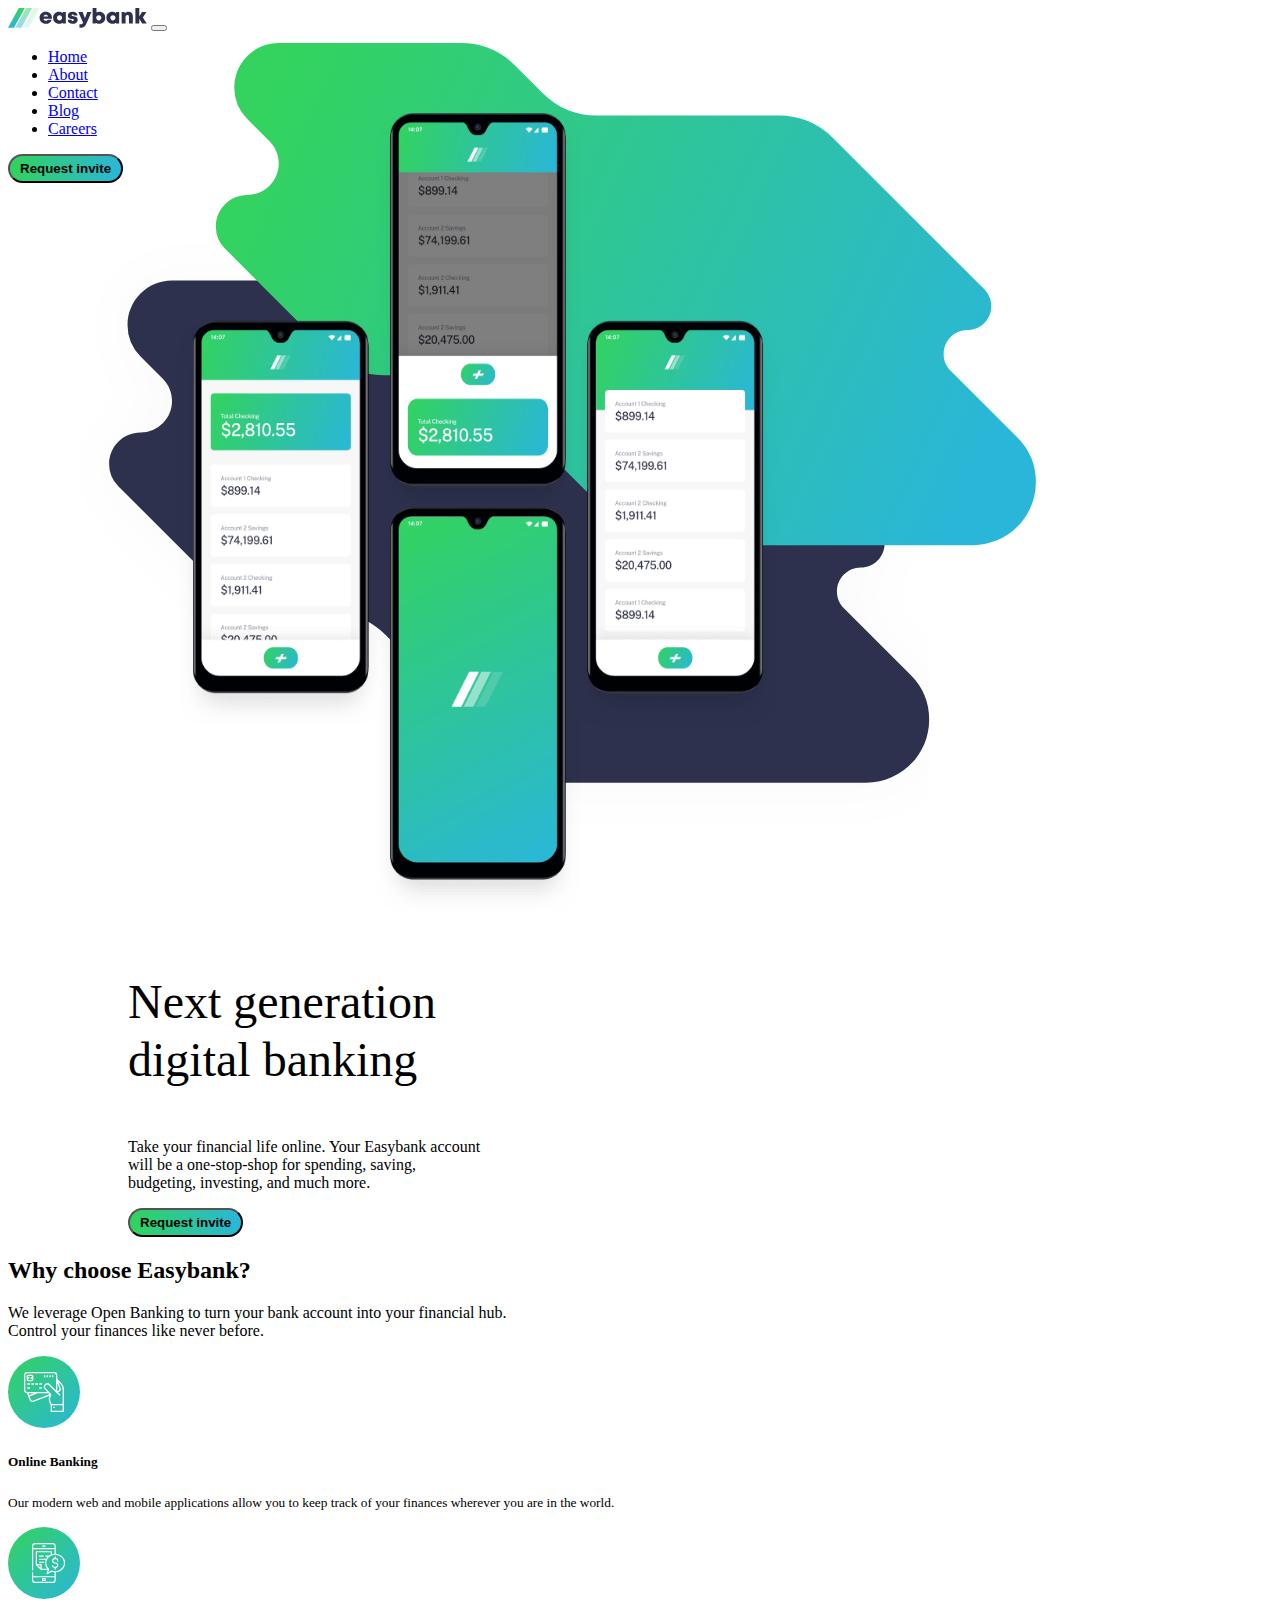
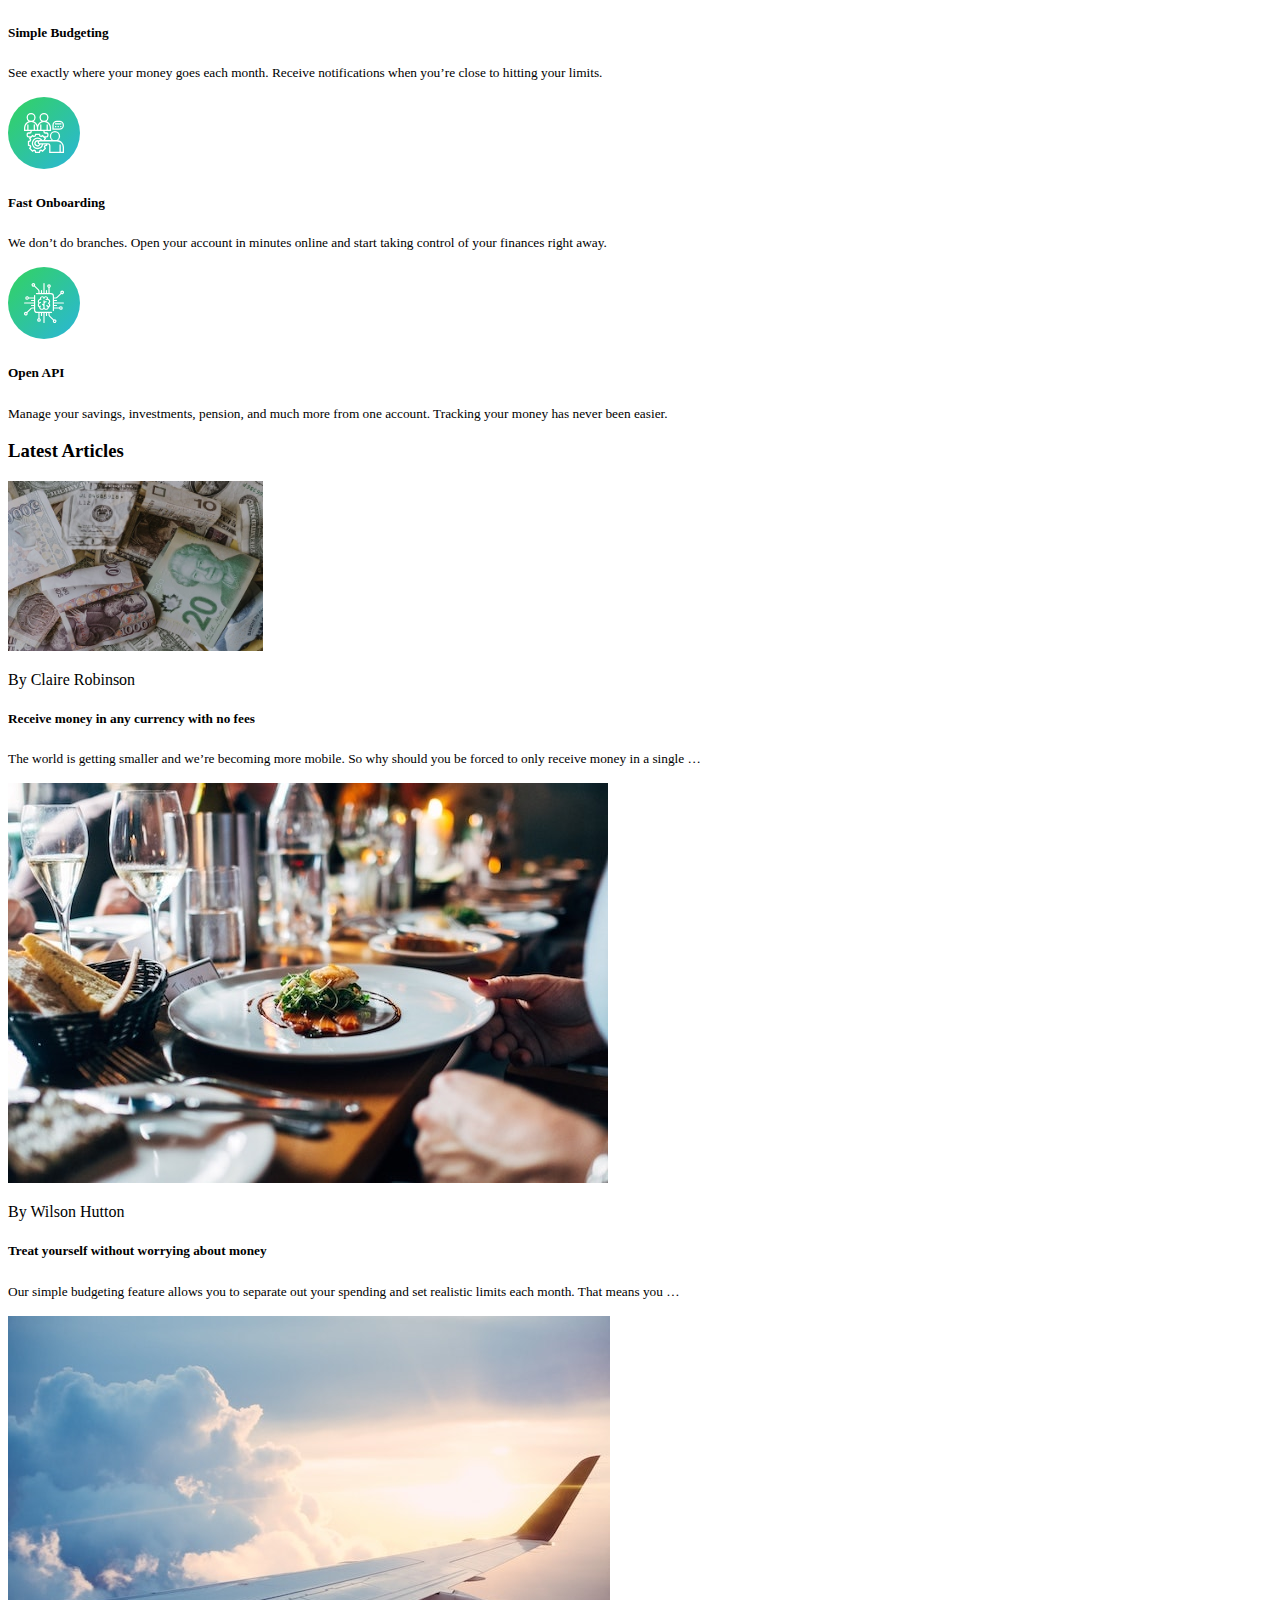
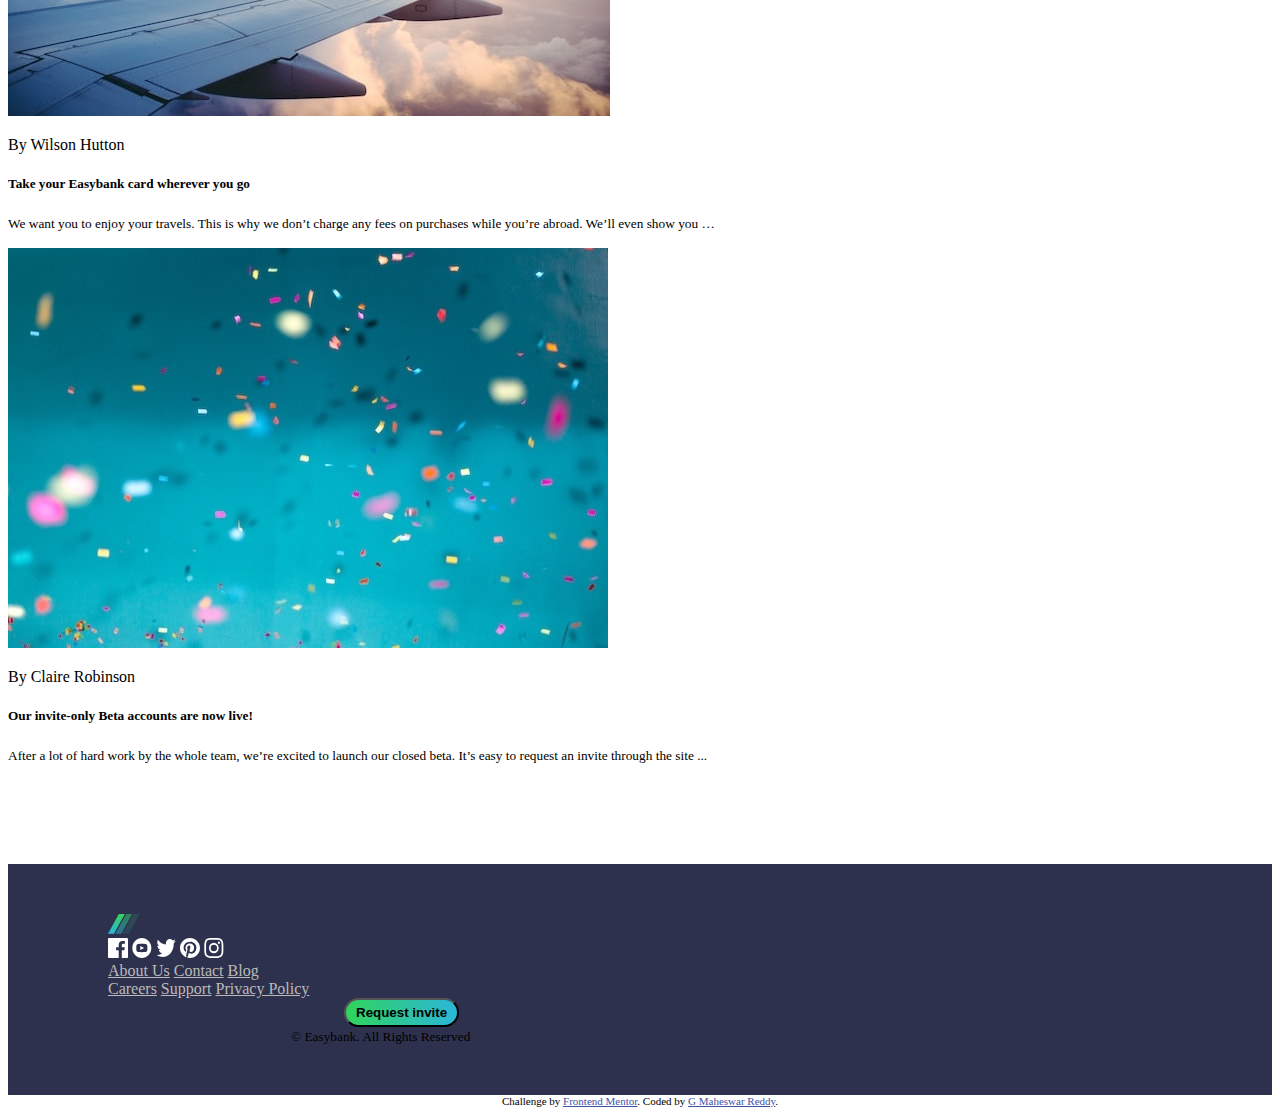
<file: easybank-landing-page-master/index.html>
<!DOCTYPE html>
<html lang="en">
<head>
  <meta charset="UTF-8">
  <meta name="viewport" content="width=device-width, initial-scale=1.0"> <!-- displays site properly based on user's device -->

  <link rel="icon" type="image/png" sizes="32x32" href="./images/favicon-32x32.png">
  
  <link rel="stylesheet" href="https://cdn.jsdelivr.net/npm/bootstrap@4.5.3/dist/css/bootstrap.min.css" integrity="sha384-TX8t27EcRE3e/ihU7zmQxVncDAy5uIKz4rEkgIXeMed4M0jlfIDPvg6uqKI2xXr2" 
  crossorigin="anonymous">
  <link rel="stylesheet" href="style.css">
  <title>Frontend Mentor | Easybank landing page</title>

  <!-- Feel free to remove these styles or customise in your own stylesheet 👍 -->
  <style>
    .attribution { font-size: 11px; text-align: center; }
    .attribution a { color: hsl(228, 45%, 44%); }
  </style>
</head>
<body>
  <nav class="navbar navbar-expand-sm navbar-light bg-light fixed-top">
    <div class="container">
      <img class="navbar-brand" src="images/logo.svg" alt="logo">
      <button class="navbar-toggler" data-toggle="collapse" data-target="#navbarNav">
        <span class="navbar-toggler-icon"></span>
      </button>
      <div class="collapse navbar-collapse" id="navbarNav">
        <ul class="navbar-nav ml-auto mr-auto">
          <li class="nav-item mx-md-3" >
            <a class="nav-link " href="#">Home</a>
          </li>
          <li class="nav-item mx-md-3">
            <a class="nav-link" href="#">About</a>
          </li>
          <li class="nav-item mx-md-3">
            <a class="nav-link" href="#">Contact</a>
          </li>
          <li class="nav-item mx-md-3">
            <a class="nav-link" href="#">Blog</a>
          </li>
          <li class="nav-item mx-md-3">
            <a class="nav-link" href="#">Careers</a>
          </li>
        </ul>
        <button class="btn btn-md nav-link mycust-btn1 myrounded text-light" id ="button1"><strong>Request invite</strong></button>
      </div>
    </div>
  </nav>
  <section>
    <div class="container-fluid">
      <div class="row">
        <div class="col-md-6 order-1 order-md-2" id="intro">
          <img class="img-fluid bg-img1 " src="images/bg-intro-desktop.svg" alt="backgroungimg">
          <img class="img-fluid bg-img2" src="images/image-mockups.png" alt="mockups">
        </div>
        <div class="col-md-6 order-2 order-md-1 mycust-posi">
          <h1 class="mydisplay text-dark font-weight-normal mb-0">Next generation<br>digital banking</h1>
            <p class="text-muted">
            <br>
                Take your financial life online. Your Easybank account<br>will be a one-stop-shop 
                for spending, saving,<br>budgeting, investing, and much more.
            </p>
            <button class="btn btn-md nav-link myrounded text-light mt-4" id="custbtn"><strong>Request invite</strong></button>
        </div>
    </div>
  </div>
  </section>

  <section class="bg-light ">
    <div class="container">
      <div class="row align-items-center">
        <div class="col-md-12 whyeb" >
          <h2 class="text-dark mt-5">Why choose Easybank?</h2>
            <p class="text-muted mt-3">We leverage Open Banking to turn your bank account into your financial hub.<br>Control 
              your finances like never before.</p>
        </div>
      </div>
      <div class="row mt-2">
        <div class="col-md-3 col-sm-12 whyeb" >
          <img class="img-fluid" src="images/icon-online.svg" alt="online">
          <h5 class="text-dark mt-4 mb-4">Online Banking</h5>
          <p class="text-muted"><small>Our modern web and mobile applications allow you to keep track of your finances 
            wherever you are in the world.</small></p>
        </div>
        <div class="col-md-3 col-sm-12 whyeb">
          <img class="img-fluid" src="images/icon-budgeting.svg" alt="budgeting">
          <h5 class="text-dark mt-4 mb-4">Simple Budgeting</h5>
          <p class="text-muted"><small>See exactly where your money goes each month. Receive notifications when you’re 
            close to hitting your limits.</small></p>
        </div>
        <div class="col-md-3 col-sm-12 whyeb">
          <img class="img-fluid" src="images/icon-onboarding.svg" alt="onboarding">
          <h5 class="text-dark mt-4 mb-4">Fast Onboarding</h5>
          <p class="text-muted"><small>We don’t do branches. Open your account in minutes online and start taking control 
            of your finances right away.</small></p>
        </div>
        <div class="col-md-3 col-sm-12 whyeb">
          <img class="img-fluid" src="images/icon-api.svg" alt="api">
          <h5 class="text-dark mt-4 mb-4">Open API</h5>
          <p class="text-muted"><small>Manage your savings, investments, pension, and much more from one account. Tracking 
            your money has never been easier.</small></p>
        </div>
      </div>
    </div>
  </section>

  <section>
    <div class="container mb-3">
      <h3 class="mt-5 mb-5 text-dark">Latest Articles</h3>
      <div class="row">
        <div class="col-md-3">
          <div class="card" >
            <img class="card-img-top img-fluid" src="images/image-currency.jpg" alt="currency" height=170px >
            <p class="card-subtitle text-muted mt-4 ml-4">By Claire Robinson</p>
            <div class="card-body">
              <h5 class="card-title text-dark mytitle-hover">Receive money in any currency with no fees</h5>
              <p class="card-text text-muted"><small>The world is getting smaller and we’re becoming more mobile. So why should you be 
                forced to only receive money in a single …</small></p>
            </div>
          </div>
        </div>
        <div class="col-md-3">
          <div class="card">
            <img class="card-img-top img-fluid" src="images/image-restaurant.jpg" alt="restaurant">
            <p class="card-subtitle text-muted mt-4 ml-4">By Wilson Hutton</p>
            <div class="card-body">
              <h5 class="card-title text-dark mytitle-hover">Treat yourself without worrying about money</h5>
              <p class="card-text text-muted"><small>Our simple budgeting feature allows you to separate out your spending and set 
                realistic limits each month. That means you …</small></p>
            </div>
          </div>
        </div>
        <div class="col-md-3">
          <div class="card">
            <img class="card-img-top img-fluid" src="images/image-plane.jpg" alt="plane">
            <p class="card-subtitle text-muted mt-4 ml-4">By Wilson Hutton</p>
            <div class="card-body">
              <h5 class="card-title text-dark mytitle-hover">Take your Easybank card wherever you go</h5>
              <p class="card-text text-muted"><small>We want you to enjoy your travels. This is why we don’t charge any fees on purchases 
                while you’re abroad. We’ll even show you …</small></p>
            </div>
          </div>
        </div>
        <div class="col-md-3">
          <div class="card">
            <img class="card-img-top img-fluid" src="images/image-confetti.jpg" alt="currency">
            <p class="card-subtitle text-muted mt-4 ml-4">By Claire Robinson</p>
            <div class="card-body">
              <h5 class="card-title text-dark mytitle-hover">Our invite-only Beta accounts are now live!</h5>
              <p class="card-text text-muted"><small>After a lot of hard work by the whole team, we’re excited to launch our closed beta. 
                It’s easy to request an invite through the site ...</small></p>
            </div>
          </div>
        </div>
      </div>
    </div>
  </section>

  <footer>
    <div class="footer-top myfooter ">
      <div class="container">
        <div class="row">
              <div class="col-md-3">
                <img class="pb-5" src="images/logo.svg" alt="logo">
                <br>
                <span>
                  <img class="img-fluid" src="images/icon-facebook.svg" alt="facebook" width="20px" height="20px">
                </span>
                <span>
                  <img class="img-fluid" src="images/icon-youtube.svg" alt="youtube" width="20px" height="20px">
                </span>
                <span>
                  <img class="img-fluid" src="images/icon-twitter.svg" alt="twitter" width="20px" height="20px">
                </span>
                <span>
                  <img class="img-fluid" src="images/icon-pinterest.svg" alt="pintrest" width="20px" height="20px">
                </span>
                <span>
                  <img class="img-fluid" src="images/icon-instagram.svg" alt="instagram" width="20px" height="20px">
                </span>
              </div>
              <div class="col-md-2">
                <a class="d-block mb-3 myfooter-txtcolor" href="#">About Us</a>
                <a class="d-block mb-3 myfooter-txtcolor" href="#">Contact</a>
                <a class="d-block mb-3 myfooter-txtcolor" href="#">Blog</a>
              </div>
              <div class="col-md-3">
                <a class="d-block mb-3 myfooter-txtcolor" href="#">Careers</a>
                <a class="d-block mb-3 myfooter-txtcolor" href="#">Support</a>
                <a class="d-block mb-3 myfooter-txtcolor" href="#">Privacy Policy</a>
              </div>
              <div class="col-md-4 mycopyrights text-muted">
                <button class="btn btn-md nav-link myrounded text-light mycust-btn2 mb-3"><strong>Request invite</strong></button>
                <br>
                <small>© Easybank. All Rights Reserved</small>
              </div>
        </div>
      </div>
    </div>
  </footer>
  
  <div class="attribution">
    Challenge by <a href="https://www.frontendmentor.io?ref=challenge" target="_blank">Frontend Mentor</a>. 
    Coded by <a href="#">G Maheswar Reddy</a>.
  </div>
  <script src="https://code.jquery.com/jquery-3.5.1.slim.min.js" integrity="sha384-DfXdz2htPH0lsSSs5nCTpuj/zy4C+OGpamoFVy38MVBnE+IbbVYUew+OrCXaRkfj" crossorigin="anonymous"></script>
  <script src="https://cdn.jsdelivr.net/npm/bootstrap@4.5.3/dist/js/bootstrap.bundle.min.js" integrity="sha384-ho+j7jyWK8fNQe+A12Hb8AhRq26LrZ/JpcUGGOn+Y7RsweNrtN/tE3MoK7ZeZDyx" crossorigin="anonymous"></script>
</body>
</html>
</file>
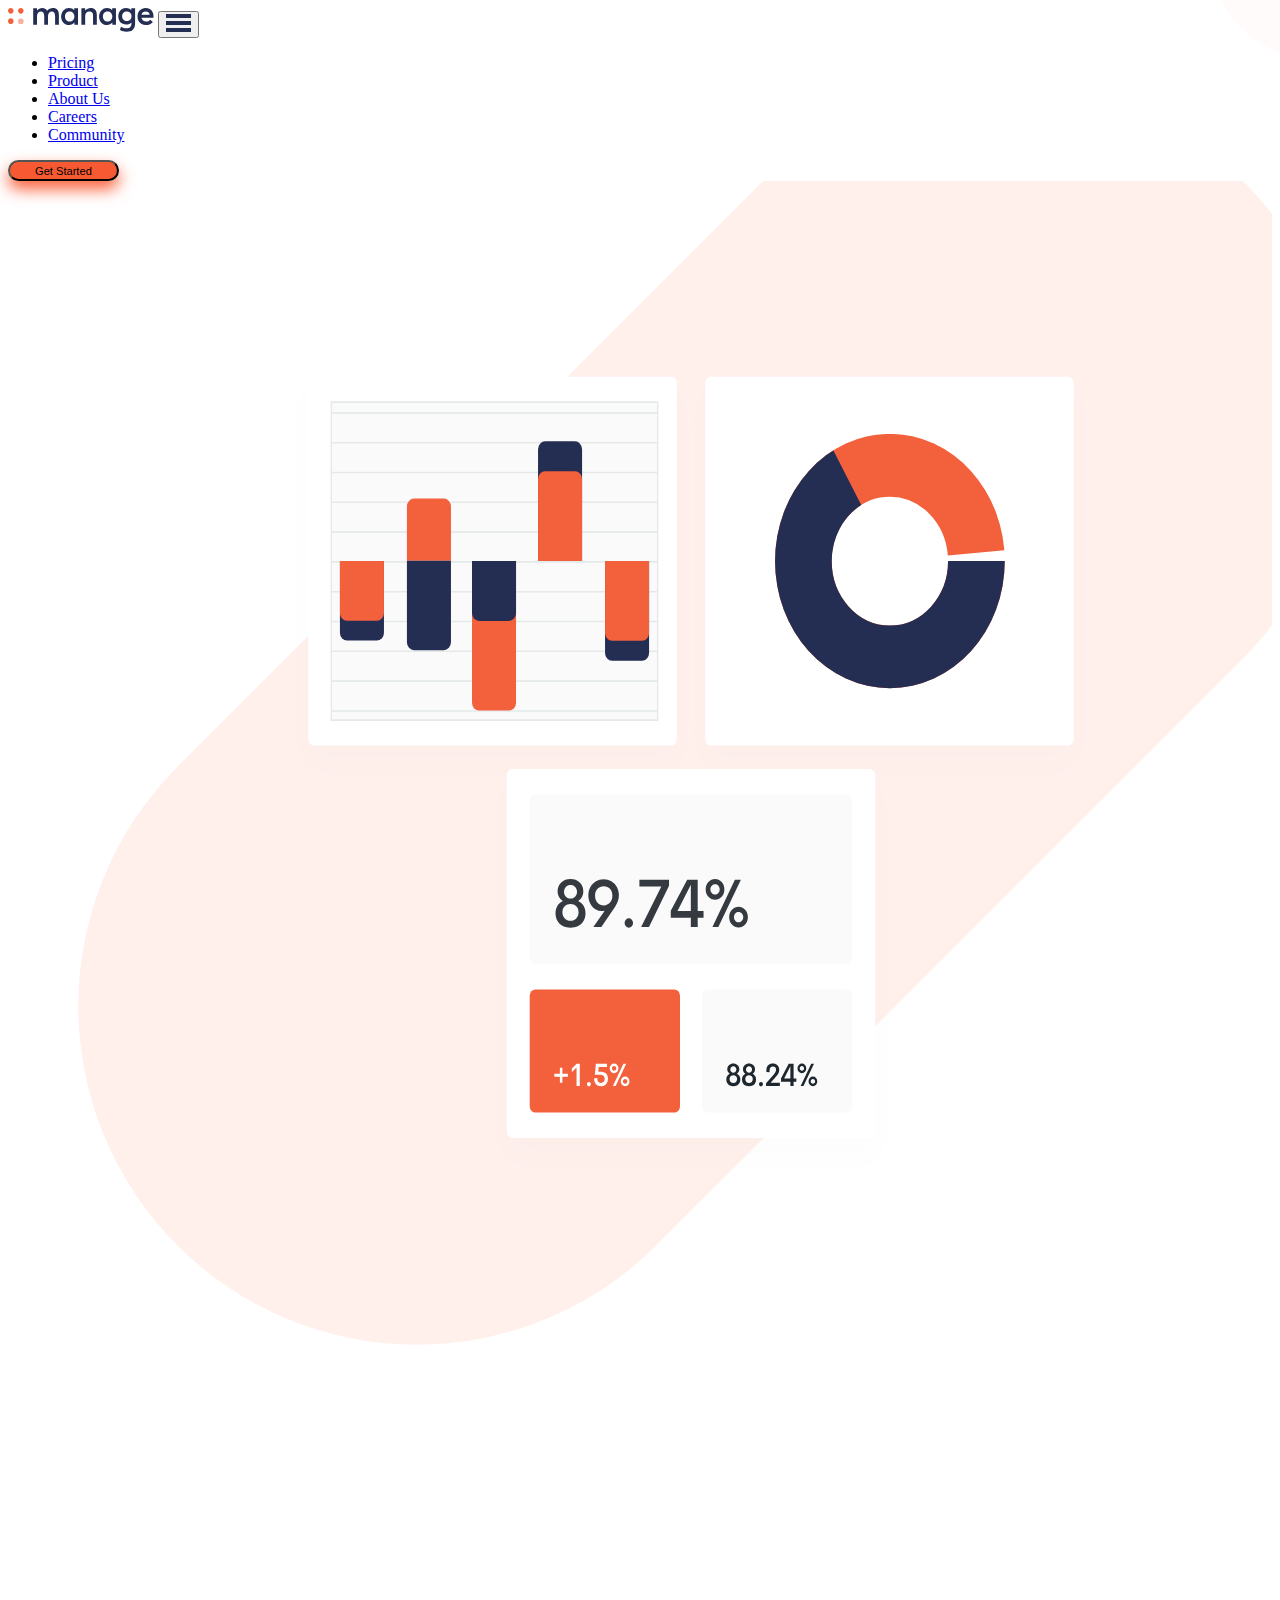
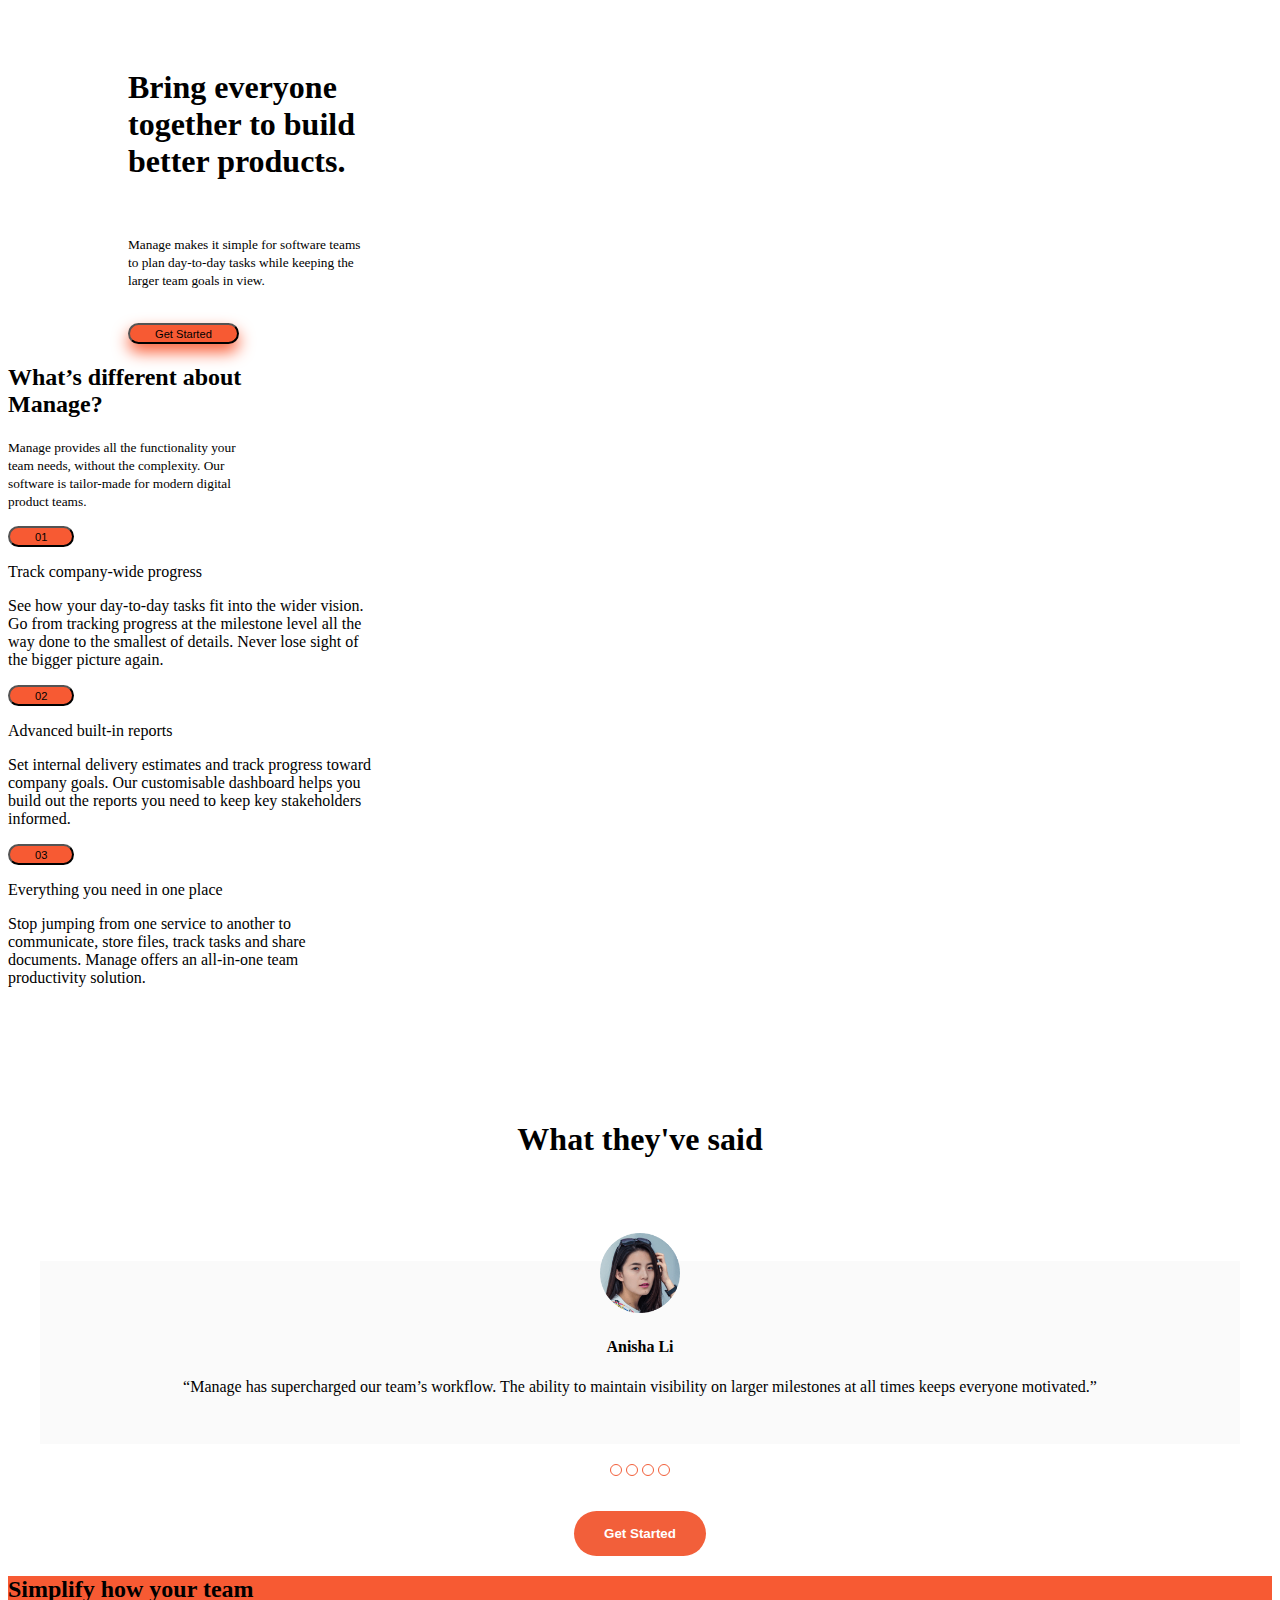
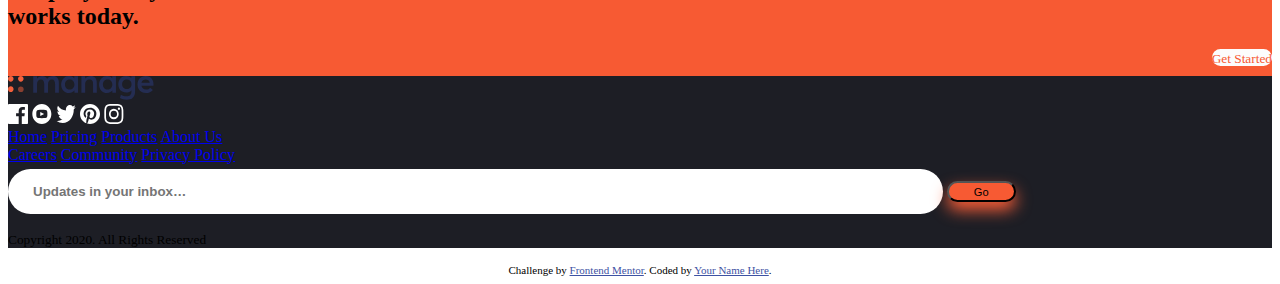
<file: manage-landing-page-master/index.html>
<!DOCTYPE html>
<html lang="en">
<head>
  <meta charset="UTF-8">
  <meta name="viewport" content="width=device-width, initial-scale=1.0"> <!-- displays site properly based on user's device -->

  <link rel="icon" type="image/png" sizes="32x32" href="./images/favicon-32x32.png">
  <link rel="stylesheet" href="https://cdn.jsdelivr.net/npm/bootstrap@4.5.3/dist/css/bootstrap.min.css" integrity="sha384-TX8t27EcRE3e/ihU7zmQxVncDAy5uIKz4rEkgIXeMed4M0jlfIDPvg6uqKI2xXr2" 
  crossorigin="anonymous">
  <link rel="stylesheet" href="style.css">
  <title>Frontend Mentor | Manage landing page</title>

  <!-- Feel free to remove these styles or customise in your own stylesheet 👍 -->
  <style>
    .attribution { font-size: 11px; text-align: center; }
    .attribution a { color: hsl(228, 45%, 44%); }
  </style>
</head>
<body>
  <nav class="navbar navbar-expand-sm p-5 fixed-top">
    <div class="container">
      <img class="navbar-brand" src="images/logo.svg" alt="logo">
      <button class="navbar-toggler" data-toggle="collapse" data-target="#navbarNav">
        <span><a href="#"><img src="images/icon-hamburger.svg" alt="hamburger"></a></span>
      </button>
      <div class="collapse navbar-collapse" id="navbarNav">
        <ul class="navbar-nav mx-md-auto ">
          <li class="nav-item">
            <a class="nav-link mx-2 text-dark" href="#">Pricing</a>
          </li>
          <li class="nav-item">
            <a class="nav-link mx-2 text-dark" href="#">Product</a>
          </li>
          <li class="nav-item">
            <a class="nav-link mx-2 text-dark" href="#">About Us</a>
          </li>
          <li class="nav-item">
            <a class="nav-link mx-2 text-dark" href="#">Careers</a>
          </li>
          <li class="nav-item">
            <a class="nav-link mx-2 text-dark" href="#">Community</a>
          </li>
        </ul>
        <button class="btn mycust-btn1 text-light"><small>Get Started</small></button>
      </div>
    </div>
  </nav>

<section>
  <div class="container-fluid">
    <div class="row">
      <div class="col-md-6 order-1 order-md-2" id="intro-bg">
        <img class="img-fluid" id="bg-img1" src="images/bg-tablet-pattern.svg" alt="bg-simplify-desktop">
        <img class="img-fluid" id="bg-img2" src="images/illustration-intro.svg" alt="illustration-intro">
      </div>
      <div class="col-md-6 order-2 order-md-1" id="section-1">
        <h1 class="text-dark d-inline font-weight-bold mb-3">Bring everyone<br>together to build<br>better products.</h1><br>
        <p class="mt-4"><small class="text-dark text-muted d-inline">Manage makes it simple for software teams<br>to plan day-to-day 
          tasks while keeping the<br>larger team goals in view.</small></p><br>
        <button class="btn mycust-btn1 text-light"><small>Get Started</small></button>
      </div>
    </div>
  </div>
</section>
<section>
  <div class="container">
    <div class="row">
      <div class="col-md-6">
        <h2 class="text-dark d-inline font-weight-bold">What’s different about<br>Manage?</h2>
        <p class="mt-3"><small class="text-dark text-muted">Manage provides all the functionality your<br>team needs, without 
          the complexity. Our<br>software is tailor-made for modern digital<br> 
          product teams.</small></p>
      </div>
      <div class="col-md-6">
        <button class="btn mycust-btn2 text-light d-inline"><small>01</small></button>
          <p class="text-dark d-inline font-weight-bold ml-4">Track company-wide progress</p>
          <p class="text-dark text-muted ml-5 pl-5 mt-2">See how your day-to-day tasks fit into the wider vision.<br>Go from 
            tracking progress at the milestone level all the<br>way done to the 
            smallest of details. Never lose sight of<br>the bigger picture again.</p>
            <button class="btn mycust-btn2 text-light d-inline"><small>02</small></button>
          <p class="text-dark d-inline font-weight-bold ml-4">Advanced built-in reports</p>
          <p class="text-dark text-muted ml-5 pl-5 mt-2">Set internal delivery estimates and track progress toward<br>company 
            goals. Our customisable dashboard helps you<br>build out the reports 
            you need to keep key stakeholders<br>informed.</p>
            <button class="btn mycust-btn2 text-light d-inline"><small>03</small></button>
          <p class="text-dark d-inline font-weight-bold ml-4">Everything you need in one place</p>
          <p class="text-dark text-muted ml-5 pl-5 mt-2">Stop jumping from one service to another to<br>communicate, store files, 
            track tasks and share<br>documents. Manage offers an all-in-one team<br>
            productivity solution.</p>
      </div>
    </div>
  </div>
</section>

<section class="testimonials">
  <div class="testimonials-header">
    <h1>What they've said</h1>
  </div>

  <div class="testimonial-items-wrap">
    <div class="testimonial-item test-item-one display-testimonial">
      <div class="testimonial-img">
        <img src="./images/avatar-anisha.png" alt="avatar-anisha">
      </div>
      <h4>Anisha Li</h4>
      <p>“Manage has supercharged our team’s workflow. The ability to maintain
        visibility on larger milestones at all times keeps everyone motivated.”</p>
    </div>

    <div class="testimonial-item test-item-two">
      <div class="testimonial-img">
        <img src="./images/avatar-ali.png" alt="avatar-ali">
      </div>
      <h4>Ali Bravo</h4>
      <p>“We have been able to cancel so many other subscriptions since using
        Manage. There is-head more cross-channel confusion and everyone is much
        more focused.”</p>
    </div>

    <div class="testimonial-item test-item-three">
      <div class="testimonial-img">
        <img src="./images/avatar-richard.png" alt="avatar-richard">
      </div>
      <h4>Richard Watts</h4>
      <p>“Manage allows us to provide structure and process. It keeps us organized
        and focused. I can’t stop recommending them to everyone I talk to!”</p>
    </div>

    <div class="testimonial-item test-item-four">
      <div class="testimonial-img">
        <img src="./images/avatar-shanai.png" alt="avatar-shanai">
      </div>
      <h4>Shanai Gough</h4>
      <p>“Their software allows us to track, manage and collaborate on our projects
        from anywhere. It keeps the whole team in-sync without being intrusive.”</p>
    </div>
  </div>
  </div>
  <div class="view-testimonial">
    <div class="circle-one"></div>
    <div class="circle-two"></div>
    <div class="circle-three"></div>
    <div class="circle-four"></div>

  </div>
  <button>Get Started</button>
</section>

<div class="jumbotron myj jumbotron-fluid">
  <div class="container">
    <div class="row" id="introfooter">
      <div class="col-md-6" >
        <h2 class="text-light d-inline font-weight-bold">Simplify how your team<br>works today.</h2>
        
      </div>
      <div class="col-md-6 mybt ">
        <a class="btn mycust-btn3 text-dark"><small class="mybtn">Get Started</small></a>
        <img class="img-fluid" id="bg-img5" src="images/bg-tablet-pattern.svg">
      </div>
    </div>
  </div>
</div>


<footer class="myfot">
  <div class="footer-top">
    <div class="container">
      <div class="row">
        <div class="col-md-3">
          <img class="img-fluid mt-4" src="images/logo.svg">
          <br>
                <span>
                  <img class="img-fluid" src="images/icon-facebook.svg" alt="facebook" width="20px" height="20px">
                </span>
                <span>
                  <img class="img-fluid" src="images/icon-youtube.svg" alt="youtube" width="20px" height="20px">
                </span>
                <span>
                  <img class="img-fluid" src="images/icon-twitter.svg" alt="twitter" width="20px" height="20px">
                </span>
                <span>
                  <img class="img-fluid" src="images/icon-pinterest.svg" alt="pintrest" width="20px" height="20px">
                </span>
                <span>
                  <img class="img-fluid" src="images/icon-instagram.svg" alt="instagram" width="20px" height="20px">
                </span>
        </div>
        <div class="col-md-3">
          <a class="d-block mb-3 myfooter-txtcolor mt-4" href="#">Home</a>
          <a class="d-block mb-3 myfooter-txtcolor" href="#">Pricing</a>
          <a class="d-block mb-3 myfooter-txtcolor" href="#">Products</a>
          <a class="d-block mb-3 myfooter-txtcolor" href="#">About Us</a>
        </div>
        <div class="col-md-3">
          <a class="d-block mb-3 myfooter-txtcolor mt-4" href="#">Careers</a>
          <a class="d-block mb-3 myfooter-txtcolor" href="#">Community</a>
          <a class="d-block mb-3 myfooter-txtcolor" href="#">Privacy Policy</a>
        </div>
        <div class="col-md-3">
          <input type="text" class="input but mt-4" placeholder="Updates in your inbox…">
          <button class="btn mycust-btn1 text-light"><small>Go</small></button>
          <p><small>Copyright 2020. All Rights Reserved</small></p>
        </div>
      </div>
    </div>
  </div>
</footer>


  

  
  <div class="attribution">
    Challenge by <a href="https://www.frontendmentor.io?ref=challenge" target="_blank">Frontend Mentor</a>. 
    Coded by <a href="#">Your Name Here</a>.
  </div>
  <script src="https://code.jquery.com/jquery-3.5.1.slim.min.js" integrity="sha384-DfXdz2htPH0lsSSs5nCTpuj/zy4C+OGpamoFVy38MVBnE+IbbVYUew+OrCXaRkfj" crossorigin="anonymous"></script>
  <script src="https://cdn.jsdelivr.net/npm/bootstrap@4.5.3/dist/js/bootstrap.bundle.min.js" integrity="sha384-ho+j7jyWK8fNQe+A12Hb8AhRq26LrZ/JpcUGGOn+Y7RsweNrtN/tE3MoK7ZeZDyx" crossorigin="anonymous"></script>
  <script src="script.js"></script>
</body>
</html>
</file>
<file: easybank-landing-page-master/style.css>
.myrounded {
  border-radius: 25px;
  background-image: linear-gradient(
    to right,
    hsl(136, 65%, 51%),
    hsl(192, 70%, 51%)
  );
  padding-left: 10px;
  padding-top: 5px;
  padding-bottom: 5px;
  padding-right: 10px;
}
@media screen and (max-width: 580px) {
  #button1 {
    display: none;
  }
  .nav-item {
    margin-left: auto;
    margin-right: auto;
  }
  .nav-link:hover {
    margin-bottom: -3px;
  }
}

.nav-item:hover {
  background: linear-gradient(to right, hsl(136, 65%, 51%), hsl(192, 70%, 51%))
    left bottom rgb(248, 249, 250) no-repeat;
  background-size: 100% 4px;
}

.nav-link:hover {
  margin-bottom: -2.5px;
}

.mycust-btn1:hover {
  margin-bottom: 1px;
}

.mycust-btn2 {
  margin-left: 53px;
}
.mycust-btn2:hover {
  margin-bottom: 0.5px;
}

.mydisplay {
  font-size: 3rem;
  font-weight: 300;
  line-height: 1.2;
}

.mycust-posi {
  margin-top: 190px;
  padding-left: 120px;
}

#intro {
  position: relative;
  max-height: 600px;
}
.bg-img1 {
  position: relative;
  max-width: 1000px;
  height: 800px;
  left: 45px;
  top: -140px;
}

.bg-img2 {
  position: absolute;
  max-width: 600px;
  height: 800px;
  top: -70px;
  left: 170px;
}

@media screen and (max-width: 580px) {
  #intro {
    position: relative;
    max-height: 350px;
  }
  .bg-img1 {
    position: relative;
    width: 550px;
    height: 650px;
    left: -80px;
  }
  .bg-img2 {
    position: absolute;
    width: 500px;
    height: 600px;
    top: -100px;
    left: 0px;
  }
  .mycust-posi {
    padding-left: 60px;
  }
  #custbtn {
    margin-left: 100px;
  }
  .whyeb {
    text-align: center;
  }
  .myfooter {
    text-align: center;
  }
  .mycopyrights {
    padding-left: 20px !important;
  }
}

.mytitle-hover:hover {
  color: rgb(77, 224, 224) !important;
}

.myfooter {
  padding: 50px 100px;
  background-color: hsl(233, 26%, 24%);
  margin-top: 100px;
}

.myfooter-txtcolor {
  color: rgb(187, 186, 186);
}

.myfooter-txtcolor:hover {
  text-decoration: none;
  color: rgb(0, 255, 136);
}

.mycopyrights {
  padding-left: 183px;
}
</file>
<file: manage-landing-page-master/style.css>
.mycust-btn1 {
  background-color: rgb(247, 90, 51);
  border-radius: 20px;
  padding-left: 25px;
  padding-right: 25px;
  box-shadow: 0px 8px 16px #fa5e37;
}
#intro-bg {
  position: relative;
  overflow: hidden;
}
#bg-img1 {
  position: relative;
  width: 100%;
  height: 100%;
  left: 70px;
  top: -100px;
}
#bg-img2 {
  position: absolute;
  width: 65%;
  height: 65%;
  right: 170px;
  top: 180px;
}
#section-1 {
  margin-top: 220px;
  padding-left: 120px;
}
.mycust-btn2 {
  background-color: rgb(247, 90, 51);
  border-radius: 20px;
  padding-left: 25px;
  padding-right: 25px;
}
.mycust-btn3 {
  background-color: rgb(252, 252, 252);
  border-radius: 20px;
}
.mybtn {
  color: rgb(247, 90, 51);
}
.mybt {
  text-align: end;
}
.myj {
  background-color: rgb(247, 90, 51);
  margin-bottom: 0px;
}
.myslider {
  width: 700px;
}
#introfooter {
  height: 100px;
}
#bg-img4 {
  position: absolute;
  width: 500px;
  height: 500px;
  top: -110px;
  left: 0px;
  opacity: 0.2;
}
#bg-img5 {
  position: absolute;
  width: 400px;
  height: 400px;
  top: -340px;
  right: -330px;
  opacity: 0.2;
}
.myfot {
  background: hsl(233, 12%, 13%);
}
.but {
  border: none;
  background: none;
  border-radius: 2rem;
  padding: 15px 10px;
  background: white;
  margin: auto;
  width: 70%;
  outline: none;
}
.input {
  border: none;
  background: none;
  background-color: hsl(0, 0%, 100%);
  color: rgb(119, 119, 119);
  padding: 15px 25px;
  border-radius: 2rem;
  font-weight: bold;
  margin-top: 5px;
}

.testimonials {
  margin-top: 80px;
  text-align: center;
}

.testimonials-header {
  padding: 2rem 0;
  text-align: center;
}

.testimonials-header h1 {
  font-size: 2rem;
}

.testimonial-items-wrap {
  margin: auto;
  width: 95%;
  text-align: center;
}

.testimonial-item {
  position: relative;
  margin: 50px 0;
  background: hsl(0, 0%, 98%);
  padding: 2rem 1.5rem;
  display: none;
}

.testimonial-img img {
  width: 80px;
  margin-top: -60px;
}

.display-testimonial {
  display: block;
}

.view-testimonial {
  display: flex;
  display: -webkit-flex;
  justify-content: center;
  margin: auto;
  width: 60px;
  justify-content: space-between;
  margin-top: -30px;
  margin-bottom: 30px;
}

.circle-one:hover,
.circle-two:hover,
.circle-three:hover,
.circle-four:hover {
  background: hsl(12, 88%, 59%);
}

.circle-one,
.circle-two,
.circle-three,
.circle-four {
  width: 10px;
  height: 10px;
  border-radius: 50%;
  border: 1px solid hsl(12, 88%, 59%);
  cursor: pointer;
}

.testimonials button {
  border: none;
  background: none;
  background-color: hsl(12, 88%, 59%);
  color: white;
  padding: 15px 30px;
  border-radius: 2rem;
  font-weight: bold;
  margin-top: 5px;
}
</file>
